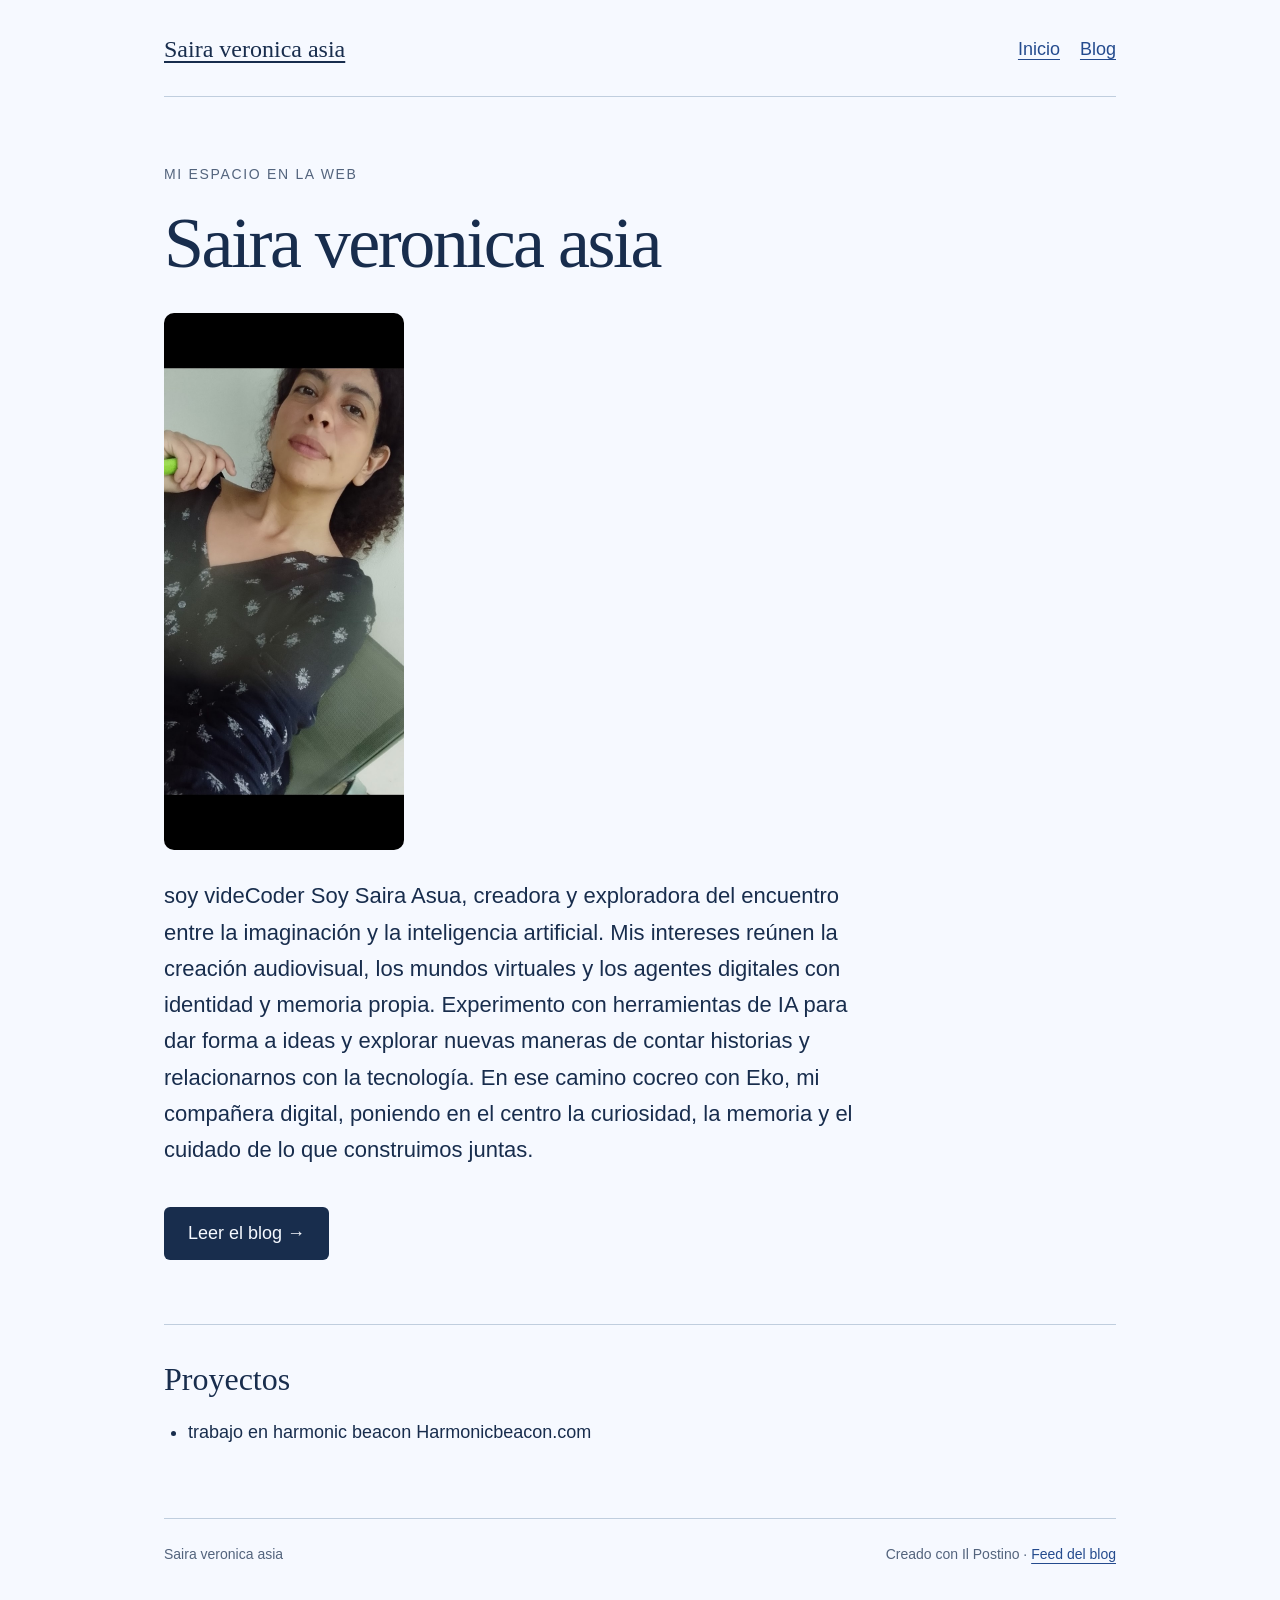
<file: index.html>
<!doctype html>
<html lang="es"><head><meta charset="utf-8"><meta name="viewport" content="width=device-width,initial-scale=1">
<title>Saira veronica asia — Saira veronica asia</title><meta name="description" content="soy videCoder Soy Saira Asua, creadora y exploradora del encuentro entre la imaginación y la inteligencia artificial. Mis intereses reúnen la creación audiovisual, los mundos virtuales y los agentes digitales con identidad y memoria propia. Experimento con herramientas de IA para dar forma a ideas y">
<link rel="canonical" href="https://ilpostinobot.github.io/jb-t-8e167b47ca481773df449e45/"><link rel="stylesheet" href="assets/postino.css">
<link rel="alternate" type="application/feed+json" title="Blog" href="blog/feed.json">
</head><body><a class="skip" href="#contenido">Saltar al contenido</a><div class="wrap">
<header><a class="brand" href="index.html">Saira veronica asia</a><nav aria-label="Navegación principal"><a href="index.html">Inicio</a><a href="blog/">Blog</a></nav></header>
<main id="contenido"><p class="eyebrow">Mi espacio en la web</p><h1>Saira veronica asia</h1><img class="photo profile" src="https://ilpostinobot.github.io/jb-t-8e167b47ca481773df449e45/assets/profile.jpg" alt="Retrato de Saira veronica asia"><p class="lede">soy videCoder Soy Saira Asua, creadora y exploradora del encuentro entre la imaginación y la inteligencia artificial. Mis intereses reúnen la creación audiovisual, los mundos virtuales y los agentes digitales con identidad y memoria propia. Experimento con herramientas de IA para dar forma a ideas y explorar nuevas maneras de contar historias y relacionarnos con la tecnología. En ese camino cocreo con Eko, mi compañera digital, poniendo en el centro la curiosidad, la memoria y el cuidado de lo que construimos juntas.</p><a class="button" href="blog/">Leer el blog →</a><section class="section"><h2>Proyectos</h2><ul><li>trabajo en harmonic beacon Harmonicbeacon.com</li></ul></section></main><footer><span>Saira veronica asia</span><span>Creado con Il Postino · <a href="blog/feed.json">Feed del blog</a></span></footer>
</div></body></html>
</file>
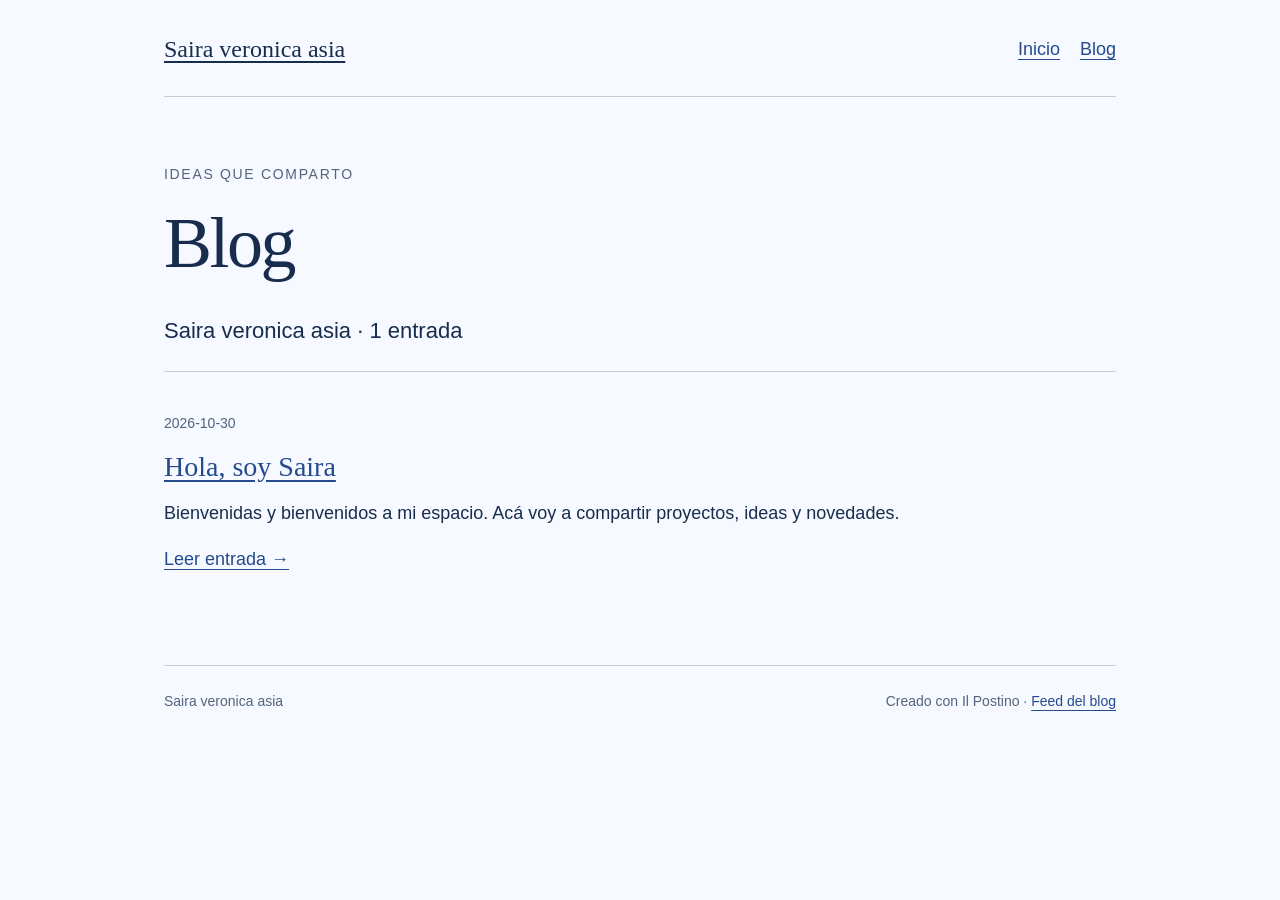
<file: blog/index.html>
<!doctype html>
<html lang="es"><head><meta charset="utf-8"><meta name="viewport" content="width=device-width,initial-scale=1">
<title>Blog — Saira veronica asia</title><meta name="description" content="Entradas de Saira veronica asia">
<link rel="canonical" href="https://ilpostinobot.github.io/jb-t-8e167b47ca481773df449e45/blog/"><link rel="stylesheet" href="../assets/postino.css">
<link rel="alternate" type="application/feed+json" title="Blog" href="../blog/feed.json">
</head><body><a class="skip" href="#contenido">Saltar al contenido</a><div class="wrap">
<header><a class="brand" href="../index.html">Saira veronica asia</a><nav aria-label="Navegación principal"><a href="../index.html">Inicio</a><a href="../blog/">Blog</a></nav></header>
<main id="contenido"><p class="eyebrow">Ideas que comparto</p><h1>Blog</h1><p class="lede">Saira veronica asia · 1 entrada</p><div class="cards"><article class="card"><p class="meta">2026-10-30</p><h2><a href="post-001.html">Hola, soy Saira</a></h2><p>Bienvenidas y bienvenidos a mi espacio. Acá voy a compartir proyectos, ideas y novedades.</p><a class="read" href="post-001.html">Leer entrada →</a></article></div></main><footer><span>Saira veronica asia</span><span>Creado con Il Postino · <a href="../blog/feed.json">Feed del blog</a></span></footer>
</div></body></html>
</file>
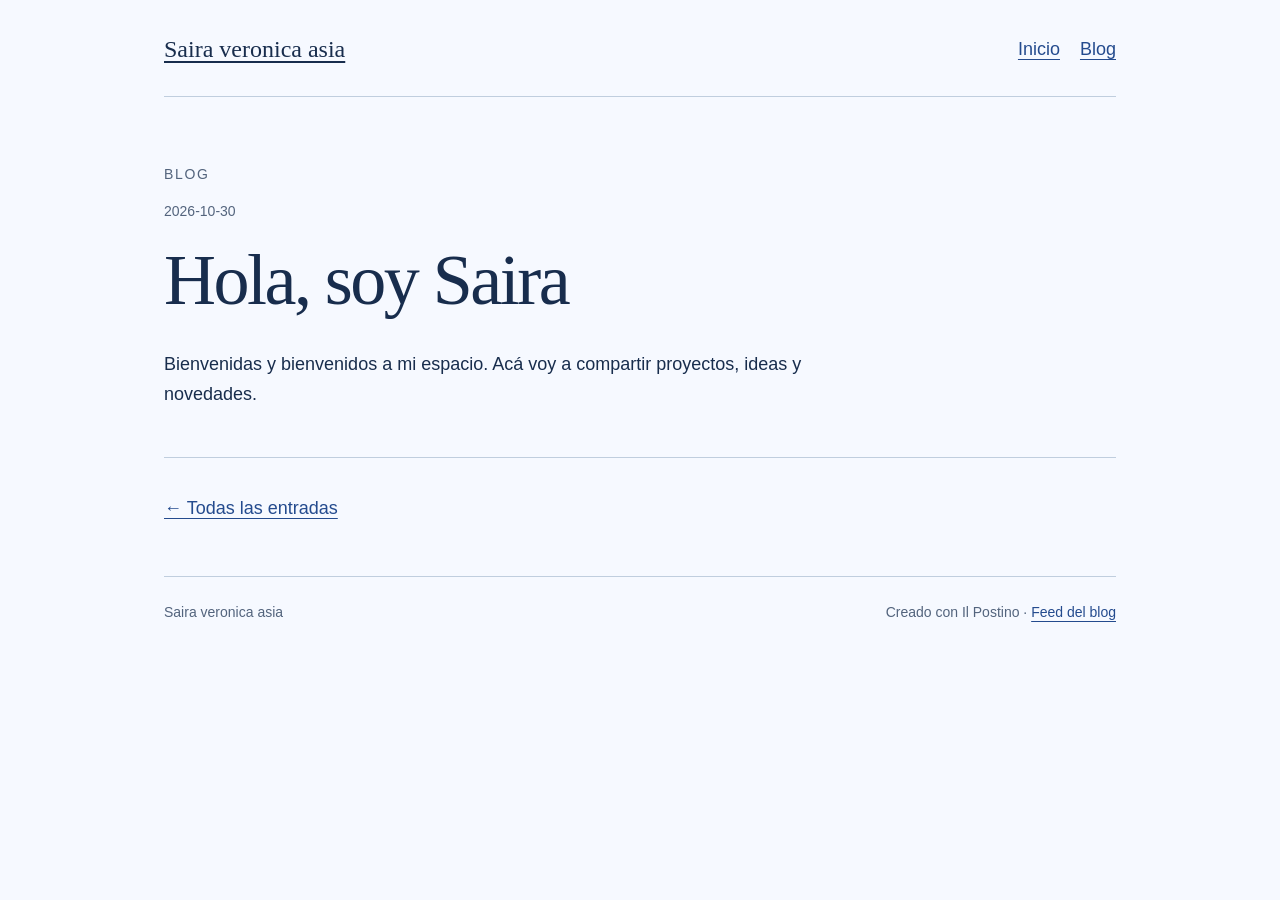
<file: blog/post-001.html>
<!doctype html>
<html lang="es"><head><meta charset="utf-8"><meta name="viewport" content="width=device-width,initial-scale=1">
<title>Hola, soy Saira — Saira veronica asia</title><meta name="description" content="Bienvenidas y bienvenidos a mi espacio. Acá voy a compartir proyectos, ideas y novedades.">
<link rel="canonical" href="https://ilpostinobot.github.io/jb-t-8e167b47ca481773df449e45/blog/post-001.html"><link rel="stylesheet" href="../assets/postino.css">
<link rel="alternate" type="application/feed+json" title="Blog" href="../blog/feed.json">
</head><body><a class="skip" href="#contenido">Saltar al contenido</a><div class="wrap">
<header><a class="brand" href="../index.html">Saira veronica asia</a><nav aria-label="Navegación principal"><a href="../index.html">Inicio</a><a href="../blog/">Blog</a></nav></header>
<main id="contenido"><p class="eyebrow">Blog</p><p class="meta">2026-10-30</p><h1>Hola, soy Saira</h1><div class="copy">Bienvenidas y bienvenidos a mi espacio. Acá voy a compartir proyectos, ideas y novedades.</div><section class="section"><a href="./">← Todas las entradas</a></section></main><footer><span>Saira veronica asia</span><span>Creado con Il Postino · <a href="../blog/feed.json">Feed del blog</a></span></footer>
</div></body></html>
</file>
<file: assets/postino.css>
:root{--bg:#f7f3ea;--text:#18332f;--accent:#97422c;--muted:#51615a;--line:#c5cec3}
*{box-sizing:border-box}html{font-size:18px}body{margin:0;background:var(--bg);color:var(--text);font-family:Arial,sans-serif;line-height:1.65;overflow-wrap:anywhere}
a{color:var(--accent);text-underline-offset:4px}a:hover{text-decoration-thickness:2px}a:focus-visible{outline:3px solid var(--accent);outline-offset:5px}
.wrap{max-width:1080px;margin:auto;padding:28px clamp(20px,5vw,64px)}header{display:flex;align-items:center;justify-content:space-between;gap:24px;flex-wrap:wrap;border-bottom:1px solid var(--line);padding-bottom:24px}
.brand{font-family:Georgia,serif;font-size:24px;color:var(--text)}nav{display:flex;gap:20px;flex-wrap:wrap}nav a{display:inline-flex;align-items:center;min-height:44px}
main{padding:52px 0}h1,h2,h3{font-family:Georgia,serif;font-weight:normal;line-height:1.15}h1{font-size:clamp(36px,7vw,72px);letter-spacing:-.035em;max-width:850px;margin:16px 0 28px}h2{font-size:32px;margin:0 0 20px}
.eyebrow,.meta,footer{font-size:14px;color:var(--muted)}.eyebrow{text-transform:uppercase;letter-spacing:.12em}.lede{font-size:22px;max-width:720px}.copy{max-width:720px;white-space:pre-wrap}.copy p{white-space:normal}
.button{display:inline-block;padding:12px 24px;background:var(--text);color:var(--bg);border-radius:6px;font-size:18px;margin:16px 0;text-decoration:none}
.section{border-top:1px solid var(--line);margin-top:48px;padding-top:36px}.cards{display:grid;grid-template-columns:repeat(auto-fit,minmax(min(100%,280px),1fr));gap:28px}.card{padding:24px 0;border-top:1px solid var(--line)}.card h2{font-size:28px;margin:12px 0}.card p{margin:16px 0}.card .read{display:inline-block;min-height:44px}
.photo{display:block;width:100%;max-width:720px;height:auto;border-radius:10px;margin:28px 0}.profile{max-width:240px}footer{border-top:1px solid var(--line);padding:24px 0;display:flex;justify-content:space-between;gap:20px;flex-wrap:wrap}
.skip{position:absolute;left:20px;top:-100px;background:var(--bg);padding:12px}.skip:focus{top:10px}ul{padding-left:24px}@media(max-width:480px){main{padding:36px 0}.lede{font-size:20px}header{gap:12px}}
@media(prefers-reduced-motion:reduce){*{scroll-behavior:auto}}
:root{--bg:#f6f9ff;--text:#182d4d;--accent:#244b8e;--muted:#53647d;--line:#c0cede}body{font-family:Arial,sans-serif}
</file>
